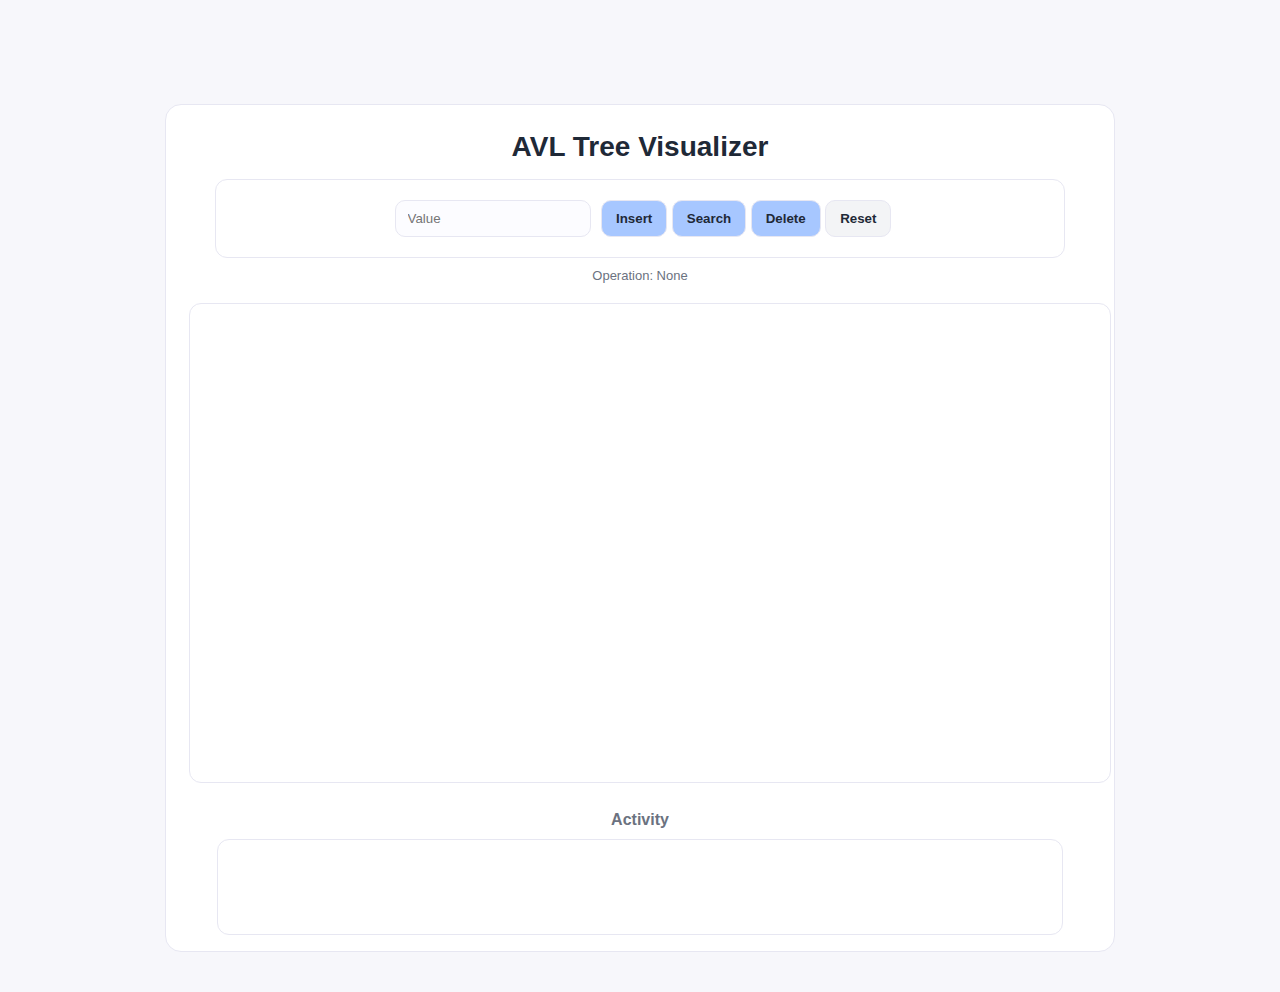
<file: avl tree/index.html>
<!DOCTYPE html>
<html lang="en">
<head>
    <meta charset="UTF-8">
    <title>AVL Tree Visualizer</title>
    <meta name="viewport" content="width=device-width, initial-scale=1.0">
    <link rel="stylesheet" href="styles.css">
</head>
<body>

    <main class="app">
        <h1>AVL Tree Visualizer</h1>

        <div class="controls">
            <input type="number" id="valueInput" placeholder="Value">
            <button onclick="insertValue()">Insert</button>
            <button onclick="searchValue()">Search</button>
            <button onclick="deleteValue()">Delete</button>
            <button onclick="resetTree()" class="btn-muted">Reset</button>
        </div>

        <div id="operation" class="meta">Operation: None</div>

        <div class="canvas-container">
            <canvas id="treeCanvas" width="1000" height="520"></canvas>
        </div>

        <h2>Activity</h2>
        <div id="activityLog" class="activity-log" aria-live="polite" aria-atomic="false"></div>
    </main>

    <script src="script.js"></script>
</body>
</html>
</file>
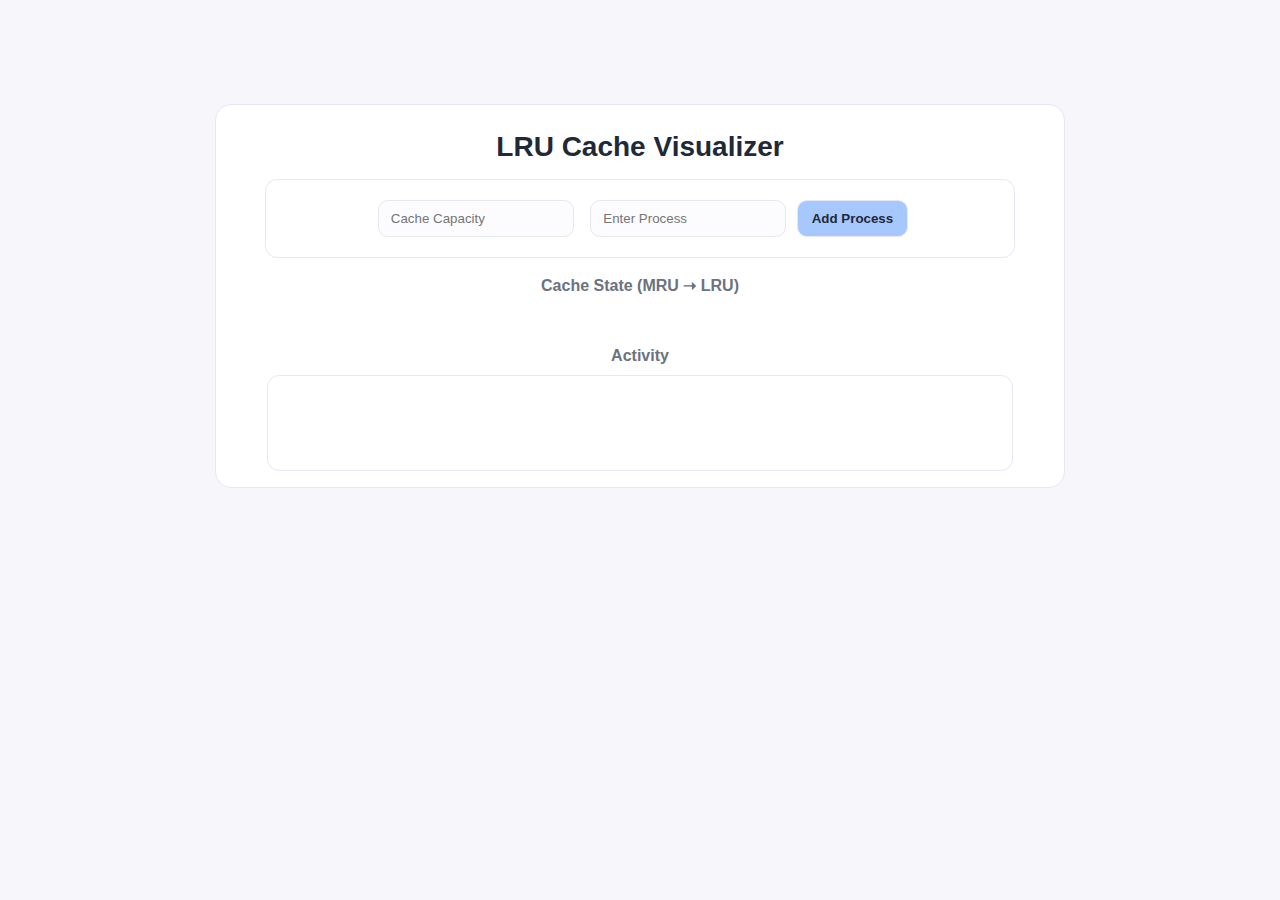
<file: lru cache/index.html>
<!DOCTYPE html>
<html lang="en">
<head>
    <meta charset="UTF-8">
    <title>LRU Cache Visualizer</title>
    <link rel="stylesheet" href="styles.css">
</head>
<body>

    <main class="app">
        <h1>LRU Cache Visualizer</h1>

        <div class="controls">
            <input type="number" id="capacity" placeholder="Cache Capacity">
            <input type="text" id="process" placeholder="Enter Process">
            <button onclick="addProcess()">Add Process</button>
        </div>

        <h2>Cache State (MRU ➝ LRU)</h2>
        <div id="cacheContainer"></div>

        <h2>Activity</h2>
        <div id="activityLog" class="activity-log" aria-live="polite" aria-atomic="false"></div>
    </main>

    <script src="script.js"></script>
</body>
</html>
</file>
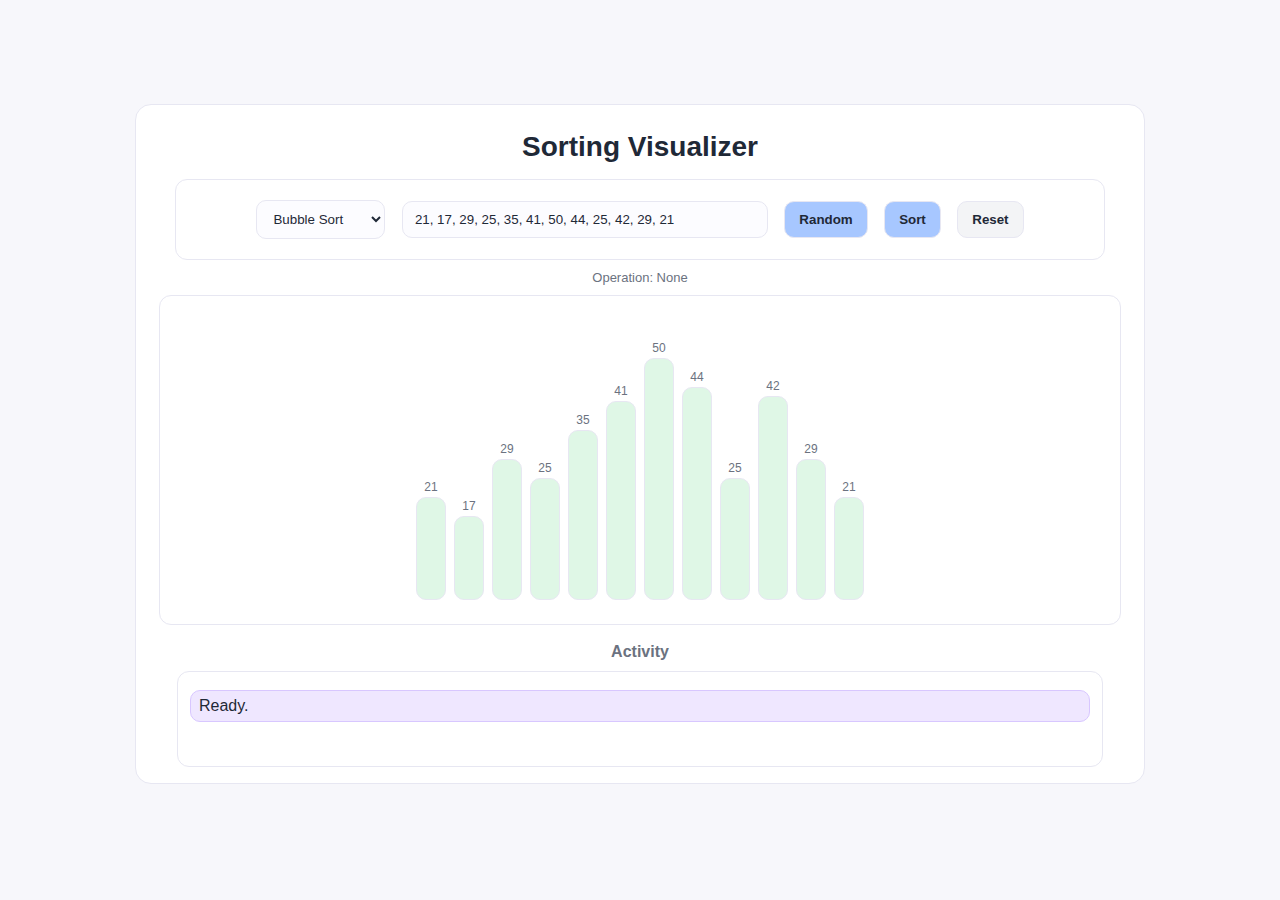
<file: sorting algos/index.html>
<!DOCTYPE html>
<html lang="en">
<head>
    <meta charset="UTF-8">
    <meta name="viewport" content="width=device-width, initial-scale=1.0">
    <title>Sorting Visualizer</title>
    <link rel="stylesheet" href="styles.css">
</head>
<body>
    <main class="app">
        <h1>Sorting Visualizer</h1>

        <div class="controls">
            <select id="algoSelect" class="select">
                <option value="bubble">Bubble Sort</option>
                <option value="selection">Selection Sort</option>
                <option value="insertion">Insertion Sort</option>
            </select>
            <input id="arrayInput" type="text" placeholder="e.g. 5, 3, 8, 1">
            <button id="randomBtn">Random</button>
            <button id="sortBtn">Sort</button>
            <button id="resetBtn" class="btn-muted">Reset</button>
        </div>

        <div id="operation" class="meta">Operation: None</div>

        <div class="bars-wrap">
            <div id="bars" class="bars"></div>
        </div>

        <h2>Activity</h2>
        <div id="activityLog" class="activity-log" aria-live="polite" aria-atomic="false"></div>
    </main>

    <script src="script.js"></script>
</body>
</html>
</file>
<file: avl tree/styles.css>
:root {
    --bg: #f7f7fb;
    --surface: #ffffff;
    --text: #1f2937;
    --muted: #6b7280;
    --border: #e7e7f2;
    --accent: #a7c7ff;
    --accent-strong: #6ea8ff;
    --chip: #fff2c6;
}

body {
    font-family: Arial, sans-serif;
    text-align: center;
    background-color: var(--bg);
    color: var(--text);
    margin: 0;
    padding: 24px 16px 40px;
    display: flex;
    justify-content: center;
}

.app {
    width: 100%;
    max-width: 920px;
    background: var(--surface);
    border: 1px solid var(--border);
    border-radius: 16px;
    padding: 18px 14px 16px;
    margin-top: 80px;
}

h1 {
    margin: 8px 0 14px;
    font-size: 28px;
}

h2 {
    margin: 18px 0 10px;
    color: var(--muted);
    font-weight: 700;
    font-size: 16px;
}

.controls {
    margin: 16px auto 10px;
    max-width: 820px;
    padding: 14px;
    background: var(--surface);
    border: 1px solid var(--border);
    border-radius: 12px;
}

input {
    padding: 10px 12px;
    margin: 6px;
    width: 170px;
    border: 1px solid var(--border);
    border-radius: 10px;
    background: #fcfcff;
    color: var(--text);
    outline: none;
}

input:focus {
    border-color: var(--accent-strong);
}

button {
    padding: 10px 14px;
    background-color: var(--accent);
    border: 1px solid var(--border);
    color: var(--text);
    cursor: pointer;
    border-radius: 10px;
    font-weight: 700;
}

button:hover {
    background-color: var(--accent-strong);
}

button.btn-muted {
    background: #f3f4f6;
}

.meta {
    margin: 6px auto 10px;
    max-width: 820px;
    color: var(--muted);
    font-size: 13px;
}

.canvas-container {
    display: flex;
    justify-content: center;
    width: 100%;
    overflow-x: auto;
    padding: 10px;
}

canvas {
    background: #ffffff;
    border-radius: 12px;
    border: 1px solid var(--border);
    max-width: 100%;
}

.activity-log {
    max-width: 820px;
    margin: 0 auto;
    padding: 12px;
    background: var(--surface);
    border: 1px solid var(--border);
    border-radius: 12px;
    text-align: left;
    min-height: 70px;
}

.activity-log .log-line {
    padding: 6px 8px;
    border-radius: 10px;
    background: #f6fbff;
    border: 1px solid var(--border);
    margin: 6px 0;
    color: var(--text);
}

.activity-log .log-line.is-active {
    background: #efe7ff;
    border-color: #d8c7ff;
}
</file>
<file: lru cache/styles.css>
:root {
    --bg: #f7f7fb;
    --surface: #ffffff;
    --text: #1f2937;
    --muted: #6b7280;
    --border: #e7e7f2;
    --accent: #a7c7ff;
    --accent-strong: #6ea8ff;
    --chip: #fff2c6;
}

body {
    font-family: Arial, sans-serif;
    text-align: center;
    background-color: var(--bg);
    color: var(--text);
    margin: 0;
    padding: 24px 16px 40px;
    display: flex;
    justify-content: center;
}

.app {
    width: 100%;
    max-width: 820px;
    background: var(--surface);
    border: 1px solid var(--border);
    border-radius: 16px;
    padding: 18px 14px 16px;
    margin-top: 80px;
}

h1 {
    margin: 8px 0 14px;
    font-size: 28px;
}

h2 {
    margin: 18px 0 10px;
    color: var(--muted);
    font-weight: 700;
    font-size: 16px;
}

.controls {
    margin: 16px auto 10px;
    max-width: 720px;
    padding: 14px;
    background: var(--surface);
    border: 1px solid var(--border);
    border-radius: 12px;
}

input {
    padding: 10px 12px;
    margin: 6px;
    width: 170px;
    border: 1px solid var(--border);
    border-radius: 10px;
    background: #fcfcff;
    color: var(--text);
    outline: none;
}

input:focus {
    border-color: var(--accent-strong);
}

button {
    padding: 10px 14px;
    background-color: var(--accent);
    border: 1px solid var(--border);
    color: var(--text);
    cursor: pointer;
    border-radius: 10px;
    font-weight: 700;
}

button:hover {
    background-color: var(--accent-strong);
}

#cacheContainer {
    display: flex;
    justify-content: center;
    flex-wrap: wrap;
    gap: 10px;
    margin-top: 14px;
    padding: 10px;
}

.cache-item {
    width: 62px;
    height: 62px;
    background-color: var(--chip);
    border: 1px solid var(--border);
    display: flex;
    align-items: center;
    justify-content: center;
    font-weight: 800;
    border-radius: 14px;
}

.activity-log {
    max-width: 720px;
    margin: 0 auto;
    padding: 12px;
    background: var(--surface);
    border: 1px solid var(--border);
    border-radius: 12px;
    text-align: left;
    min-height: 70px;
}

.activity-log .log-line {
    padding: 6px 8px;
    border-radius: 10px;
    background: #f6fbff;
    border: 1px solid var(--border);
    margin: 6px 0;
    color: var(--text);
}

.activity-log .log-line.is-active {
    background: #efe7ff;
    border-color: #d8c7ff;
}
</file>
<file: sorting algos/styles.css>
:root {
    --bg: #f7f7fb;
    --surface: #ffffff;
    --text: #1f2937;
    --muted: #6b7280;
    --border: #e7e7f2;
    --accent: #a7c7ff;
    --accent-strong: #6ea8ff;
    --chip: #fff2c6;
    --chip-2: #dff7e6;
    --danger: #ff6b6b;
}

body {
    font-family: Arial, sans-serif;
    text-align: center;
    background-color: var(--bg);
    color: var(--text);
    margin: 0;
    padding: 24px 16px 40px;
    display: flex;
    justify-content: center;
}

.app {
    width: 100%;
    max-width: 980px;
    background: var(--surface);
    border: 1px solid var(--border);
    border-radius: 16px;
    padding: 18px 14px 16px;
    margin-top: 80px;
}

h1 {
    margin: 8px 0 14px;
    font-size: 28px;
}

h2 {
    margin: 18px 0 10px;
    color: var(--muted);
    font-weight: 700;
    font-size: 16px;
}

.controls {
    margin: 16px auto 10px;
    max-width: 900px;
    padding: 14px;
    background: var(--surface);
    border: 1px solid var(--border);
    border-radius: 12px;
}

input {
    padding: 10px 12px;
    margin: 6px;
    width: 340px;
    border: 1px solid var(--border);
    border-radius: 10px;
    background: #fcfcff;
    color: var(--text);
    outline: none;
}

.select {
    padding: 10px 12px;
    margin: 6px;
    border: 1px solid var(--border);
    border-radius: 10px;
    background: #fcfcff;
    color: var(--text);
    outline: none;
}

.select:focus {
    border-color: var(--accent-strong);
}

input:focus {
    border-color: var(--accent-strong);
}

button {
    padding: 10px 14px;
    background-color: var(--accent);
    border: 1px solid var(--border);
    color: var(--text);
    cursor: pointer;
    border-radius: 10px;
    font-weight: 700;
    margin: 6px;
}

button:hover {
    background-color: var(--accent-strong);
}

button.btn-muted {
    background: #f3f4f6;
}

.meta {
    margin: 6px auto 10px;
    max-width: 900px;
    color: var(--muted);
    font-size: 13px;
}

.bars-wrap {
    max-width: 940px;
    margin: 0 auto;
    padding: 10px;
    border: 1px solid var(--border);
    border-radius: 12px;
    background: #ffffff;
}

.bars {
    height: 280px;
    display: flex;
    align-items: flex-end;
    justify-content: center;
    gap: 8px;
    padding: 14px;
    overflow-x: auto;
}

.bar {
    width: 28px;
    min-width: 28px;
    background: var(--chip-2);
    border: 1px solid var(--border);
    border-radius: 10px 10px 10px 10px;
    position: relative;
}

.bar.is-active {
    background: var(--chip);
    border-color: #f1d27a;
}

.bar.is-compare {
    background: #efe7ff;
    border-color: #d8c7ff;
}

.bar.is-fixed {
    background: #eaf2ff;
    border-color: #cfe1ff;
}

.bar .label {
    position: absolute;
    top: -18px;
    left: 50%;
    transform: translateX(-50%);
    font-size: 12px;
    color: var(--muted);
    white-space: nowrap;
}

.activity-log {
    max-width: 900px;
    margin: 0 auto;
    padding: 12px;
    background: var(--surface);
    border: 1px solid var(--border);
    border-radius: 12px;
    text-align: left;
    min-height: 70px;
}

.activity-log .log-line {
    padding: 6px 8px;
    border-radius: 10px;
    background: #f6fbff;
    border: 1px solid var(--border);
    margin: 6px 0;
    color: var(--text);
}

.activity-log .log-line.is-active {
    background: #efe7ff;
    border-color: #d8c7ff;
}
</file>
